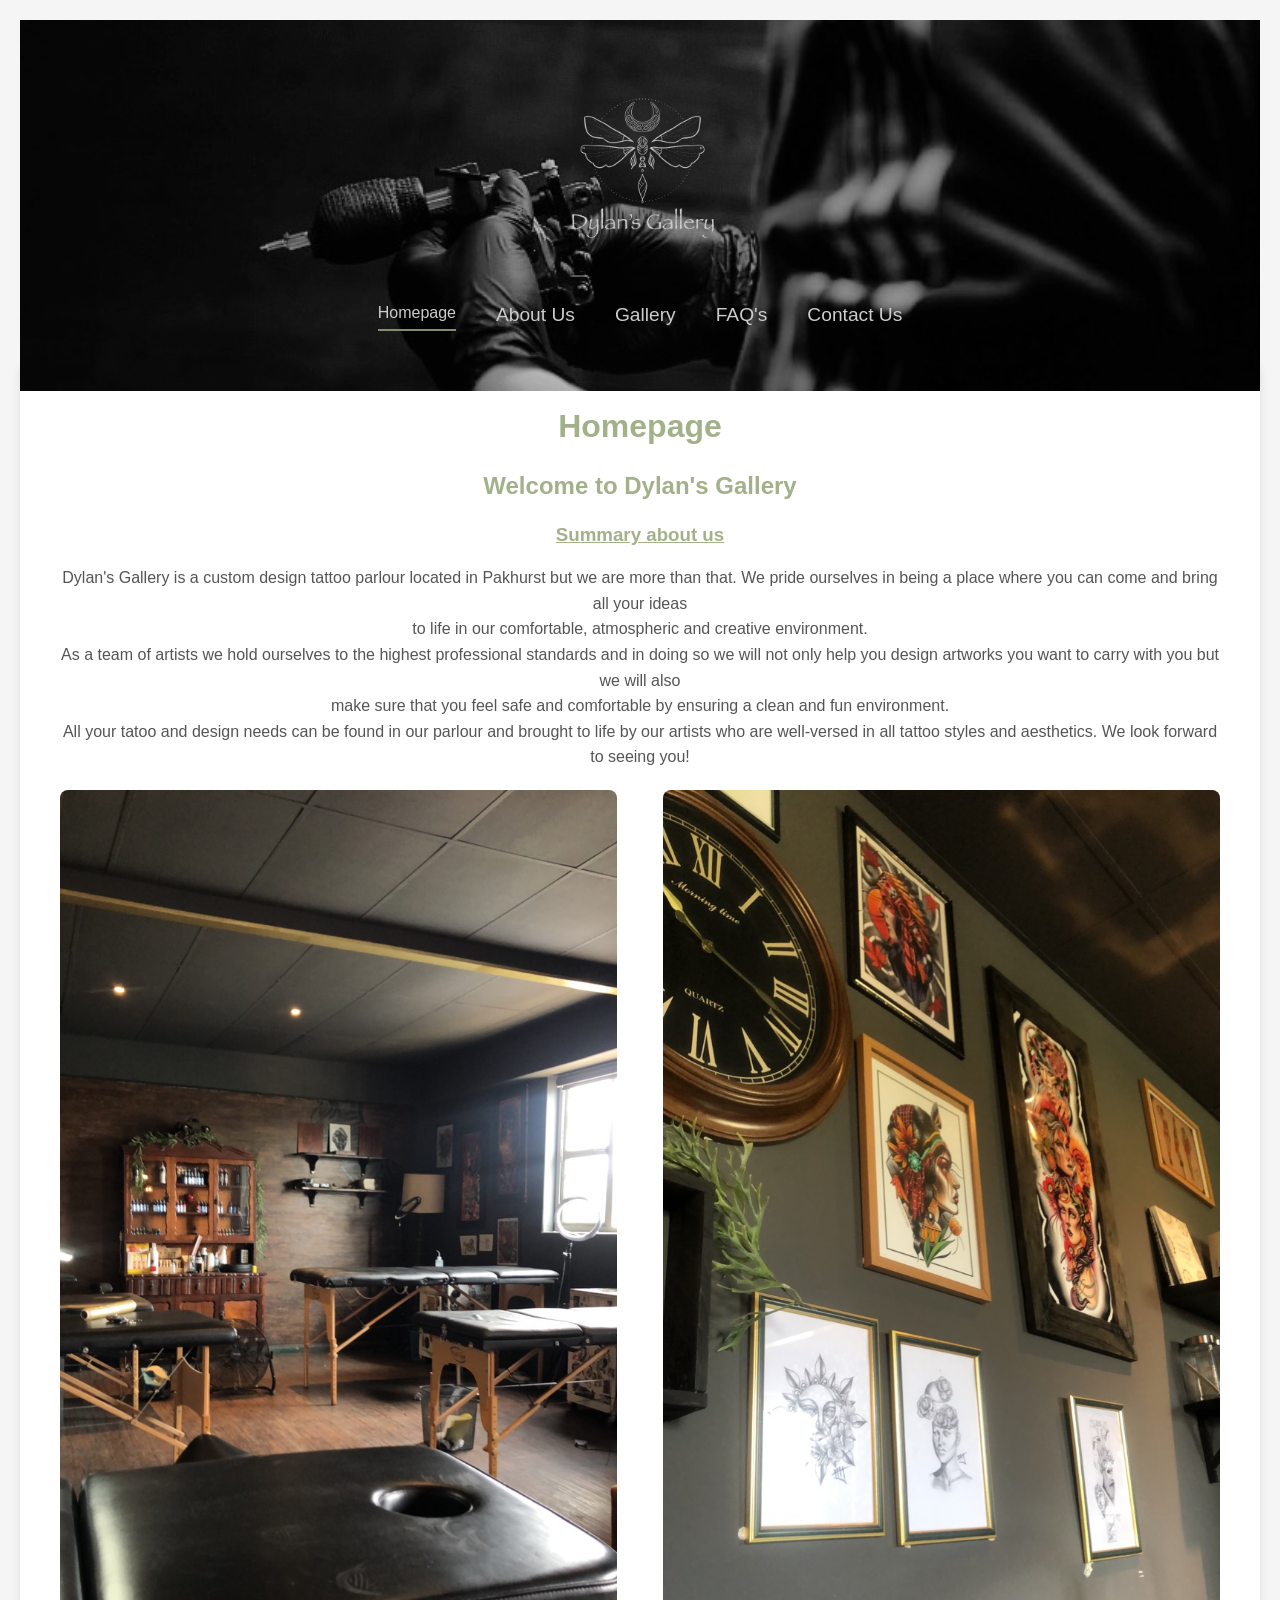
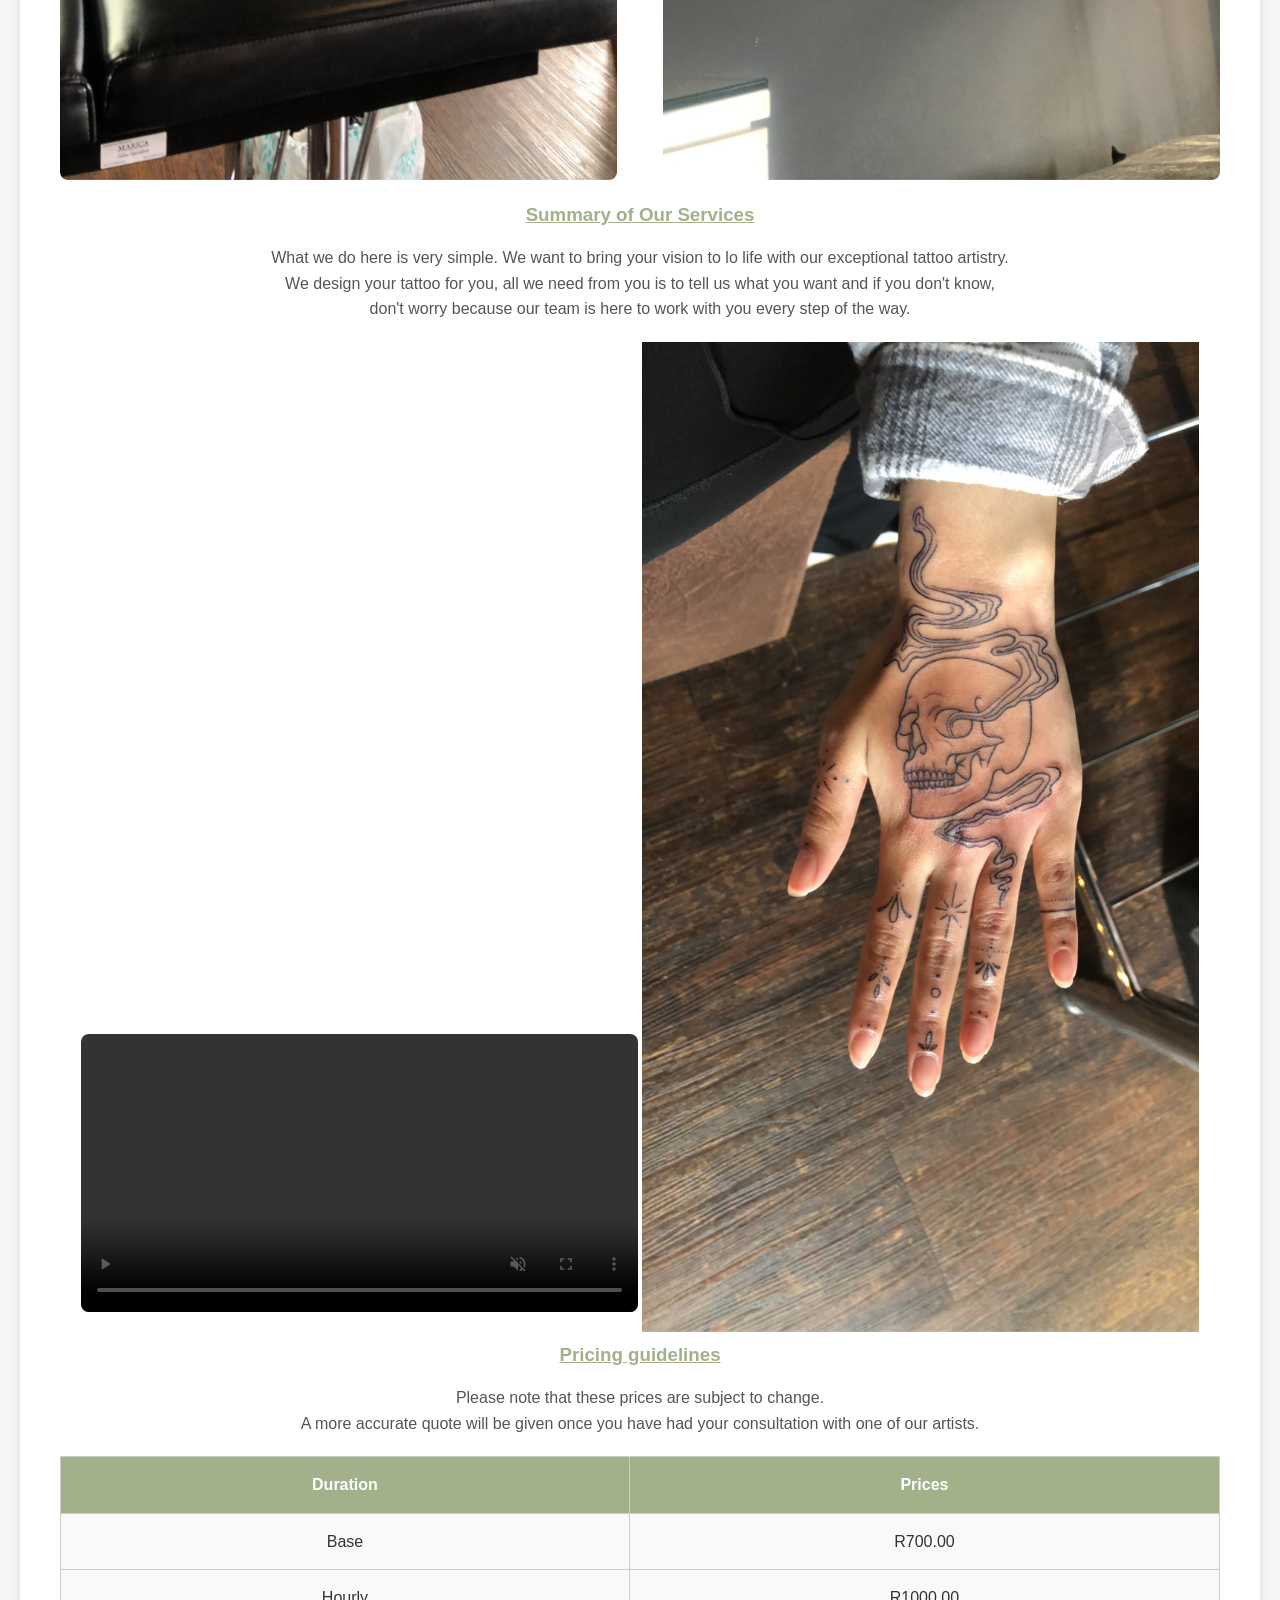
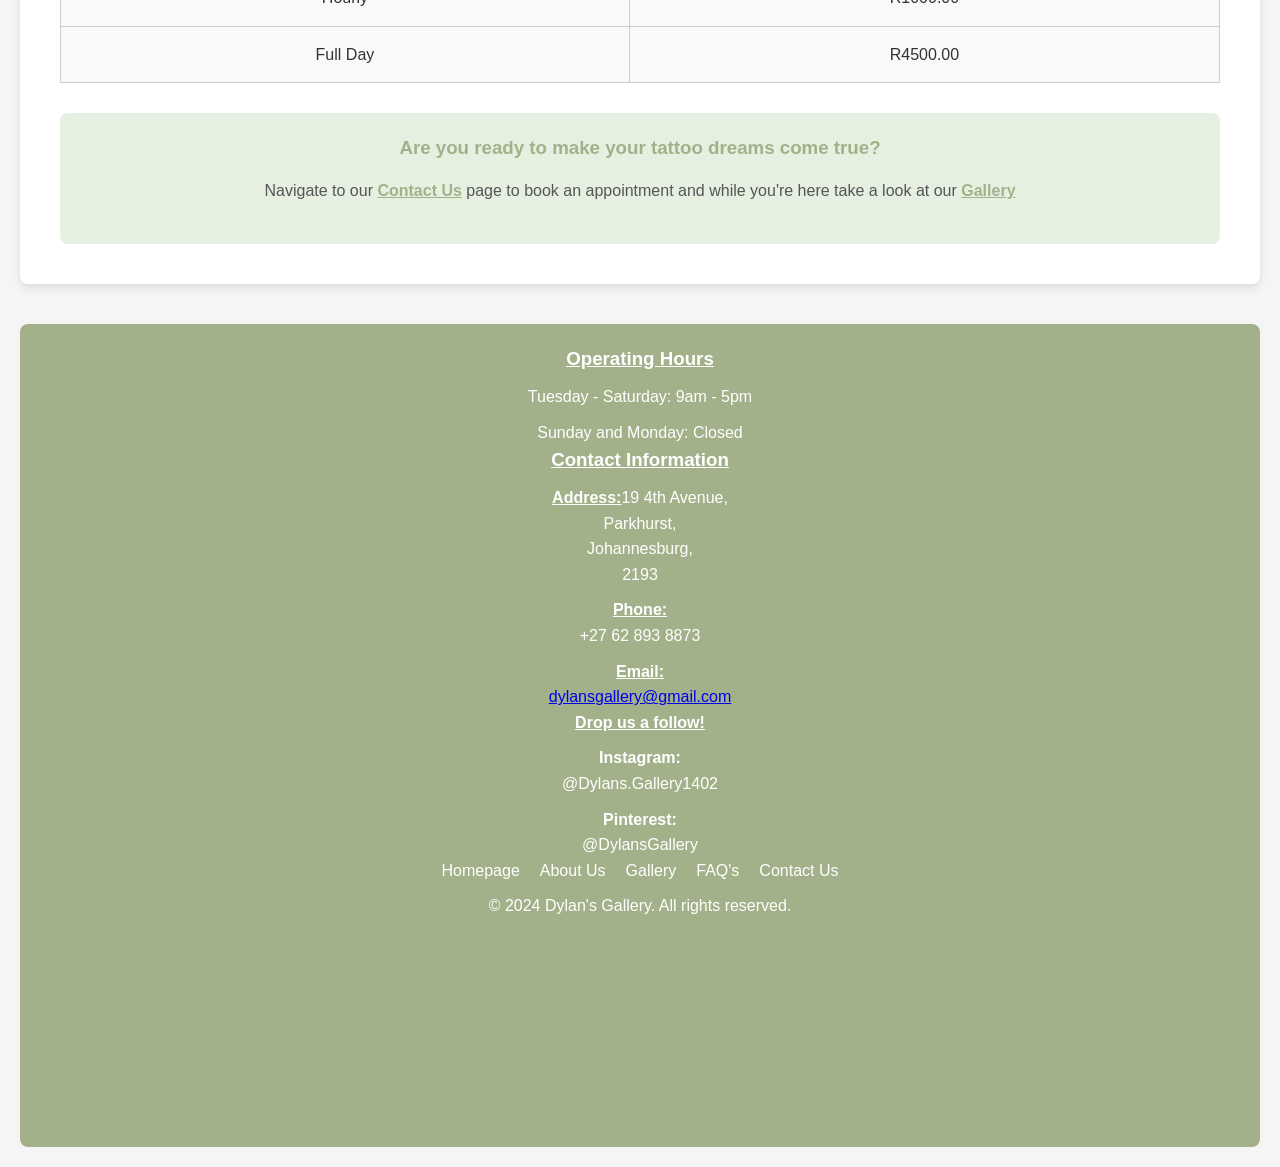
<file: index.html>
<!DOCTYPE html>
<html lang="en">
  <head>
    <meta charset="UTF-8" />
    <meta name="viewport" content="width=device-width, initial-scale=1.0" />
    <title>Dylan's Gallery | Home</title>
    <meta name="description" content="Dylan's Gallery is a tattoo parlour in
    Parkhurst where you can make all your tattoo dreams come true with our
    highly skilled and professional team of artists."/>
    <meta name="keywords" content=" tattoo, tattoos, fine line, japanese, realism,
    blackwork, tribal, art, artwork, tattoo shop, tattoo parlour"/>
    <link rel="stylesheet" href="styles.css" />
  </head>

  <body>
    <div id="wrapper">
      <header>
        <img src="_images/logo.png" alt="Dylan's Gallery Logo" height="150" width="150"/>

        <nav id="topNav">
          <ul>
            <li class="currentPage">Homepage</li>
            <li><a href="about_us.html">About Us</a></li>
            <li><a href="gallery.html">Gallery</a></li>
            <li><a href="faq.html">FAQ's</a></li>
            <li><a href="contact_us.html">Contact Us</a></li>
          </ul>
        </nav>
      </header>

      <main>
        <div id="homeInfo">
          <h1>Homepage</h1>

          <h2>Welcome to Dylan's Gallery</h2>

          <h3><u>Summary about us</u></h3>
          <p>
            Dylan's Gallery is a custom design tattoo parlour located in
            Pakhurst but we are more than that. We pride ourselves in being a
            place where you can come and bring all your ideas<br />
            to life in our comfortable, atmospheric and creative environment.<br />As
            a team of artists we hold ourselves to the highest professional
            standards and in doing so we will not only help you design artworks
            you want to carry with you but we will also<br />
            make sure that you feel safe and comfortable by ensuring a clean and
            fun environment.<br />All your tatoo and design needs can be found
            in our parlour and brought to life by our artists who are
            well-versed in all tattoo styles and aesthetics. We look forward to
            seeing you!
          </p>

          <div class="image_container">
            <img src="_images/tattoo_parlour.JPG" alt="Dyaln's Gallery tattoo parlour picture" height="700" width="800" />
            <img src="_images/parlour_wall.JPG" alt="Art work on the wall at Dylan's Gallery" height="700" width="800" />
          </div>

          <h3><u>Summary of Our Services</u></h3>
          <p>
            What we do here is very simple. We want to bring your vision to lo
            life with our exceptional tattoo artistry.<br />
            We design your tattoo for you, all we need from you is to tell us
            what you want and if you don't know,<br />
            don't worry because our team is here to work with you every step of
            the way.
          </p>

          <video src="_videos/skull_stencil.MOV" alt="Video of hand tattoo stencil being done at Dyaln's Gallery" autoplay controls height="auto" width="40%" loop muted preload="auto"></video>
          <img src="_images/skull_tattoo.JPG" alt="Skull tattoo on hand at Dylan's Gallery" height="auto" width="48%" />

          <h3><u>Pricing guidelines</u></h3>
          <p>
            Please note that these prices are subject to change.<br />A more
            accurate quote will be given once you have had your consultation
            with one of our artists.
          </p>
          <table>
            <thread>
              <tr>
                <th>Duration</th>
                <th>Prices</th>
              </tr>
            </thread>
            <tbody>
              <tr>
                <td>Base</td>
                <td>R700.00</td>
              </tr>
              <tr>
                <td>Hourly</td>
                <td>R1000.00</td>
              </tr>
              <tr>
                <td>Full Day</td>
                <td>R4500.00</td>
              </tr>
            </tbody>
          </table>

          <div class="backgroundSection">
            <h3>Are you ready to make your tattoo dreams come true?</h3>
            <p>
              Navigate to our <a href="contact_us.html">Contact Us</a> page to
              book an appointment and while you're here take a look at our
              <a href="gallery.html">Gallery</a>
            </p>
          </div>
        </div>
      </main>

      <footer>
        <h3><u> Operating Hours</u></h3>
        <p>Tuesday - Saturday: 9am - 5pm</p>
        <p>Sunday and Monday: Closed</p>

        <h3><u>Contact Information</u></h3>
        <p><b><u>Address:</u></b>19 4th Avenue,<br />Parkhurst,<br />Johannesburg,<br />2193</p>
        <p><b><u>Phone:</u></b><br />+27 62 893 8873</p>
        <p><b><u>Email:</u></b><br /><a href="malito:dylansgallery@gmail.com">dylansgallery@gmail.com</a></p>

        <b><u>Drop us a follow!</u></b>
        <p><b>Instagram:</b><br /><ahref="https://www.instrgram.com/cayd.s"target="_blank">@Dylans.Gallery1402</a></p>
        <p><b>Pinterest:</b><br /><ahref="https://pin.it/5fC5rFUg5"target="_blank">@DylansGallery</a></p>

        <nav id="bottomNav">
          <ul>
            <li><a href="index.html">Homepage</a></li>
            <li><a href="about_us.html">About Us</a></li>
            <li><a href="gallery.html">Gallery</a></li>
            <li><a href="faq.html">FAQ's</a></li>
            <li><a href="contact_us.html">Contact Us</a></li>
          </ul>
        </nav>

        <p>&copy; 2024 Dylan's Gallery. All rights reserved.</p>

          <iframe src="https://docs.google.com/forms/d/e/1FAIpQLSfgOdADYVBfERky8SqoRmW55_Fp8nMXBBwi-UIzolG08Lnr5A/viewform?embedded=true"width="640"height="617"frameborder="0" marginheight="0"marginwidth="0">Loading…</iframe>
      </footer>

    </div>

  </body>
  
</html>
</file>
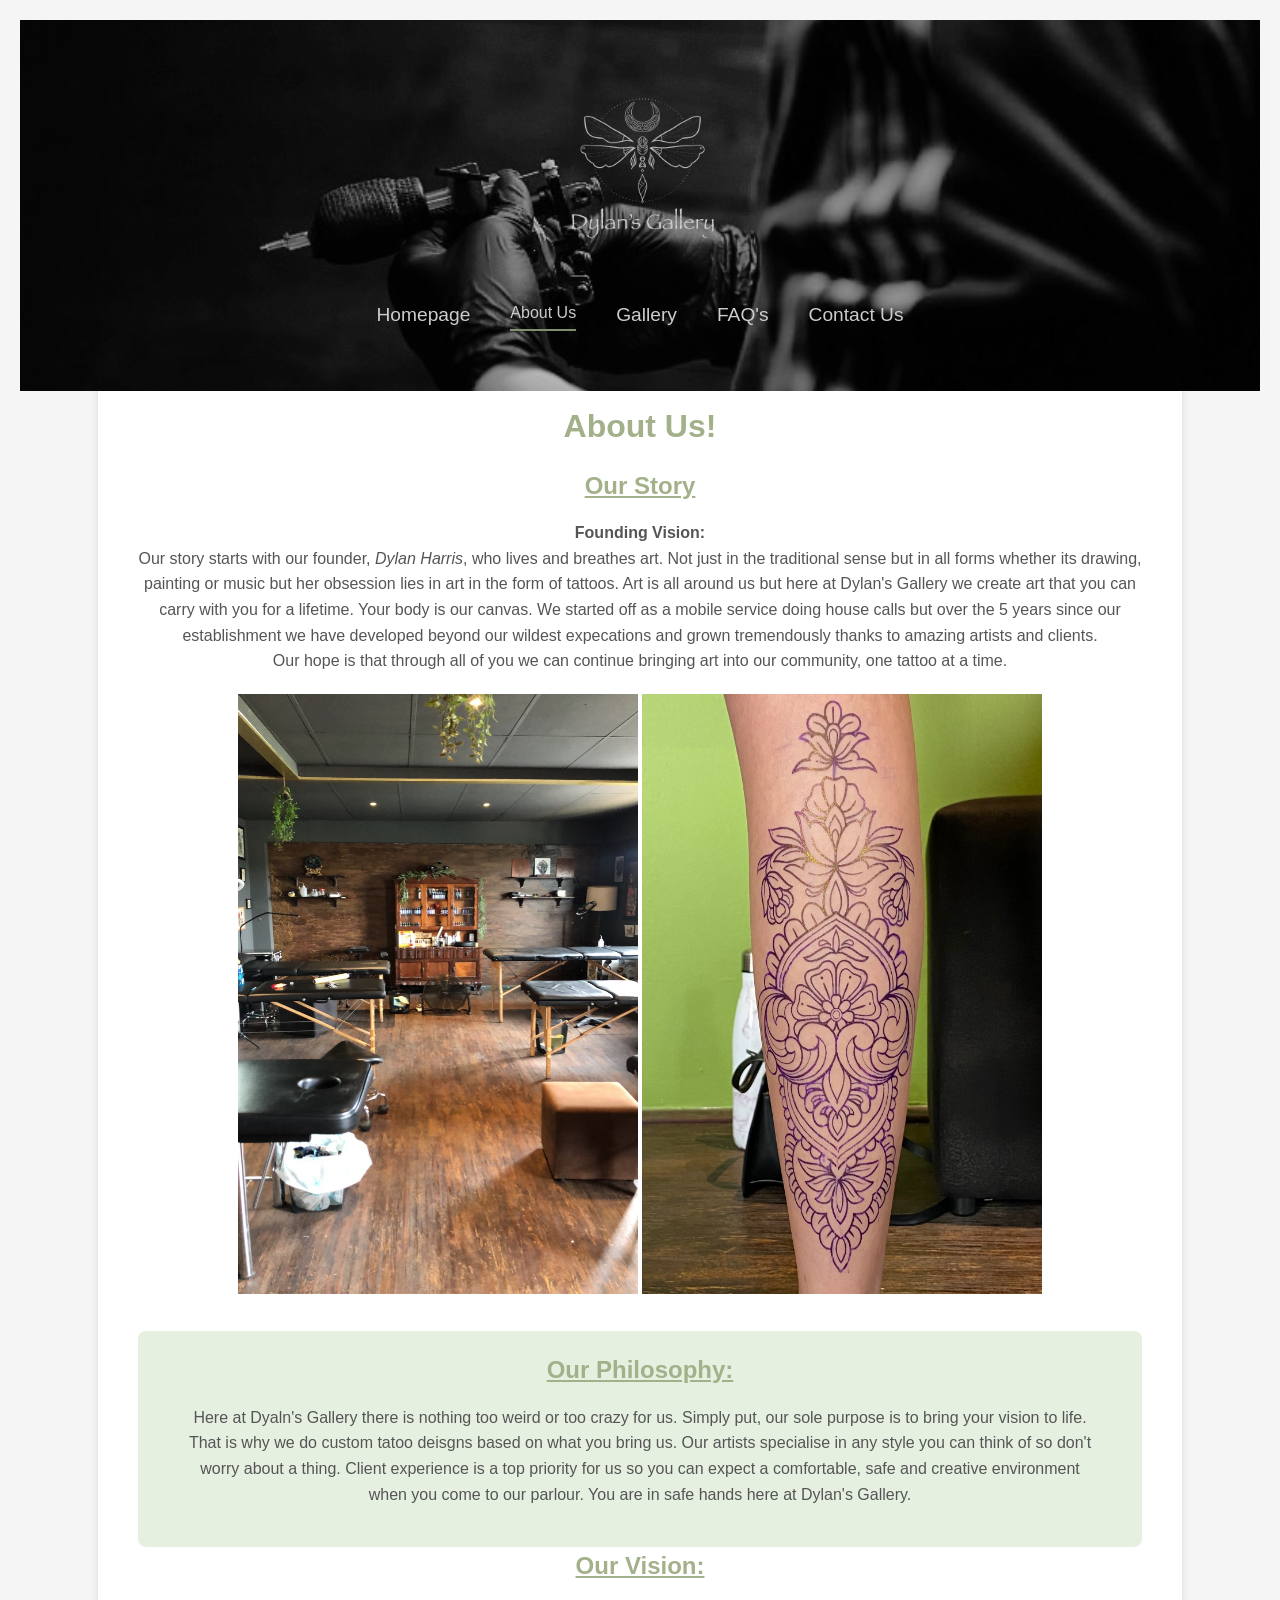
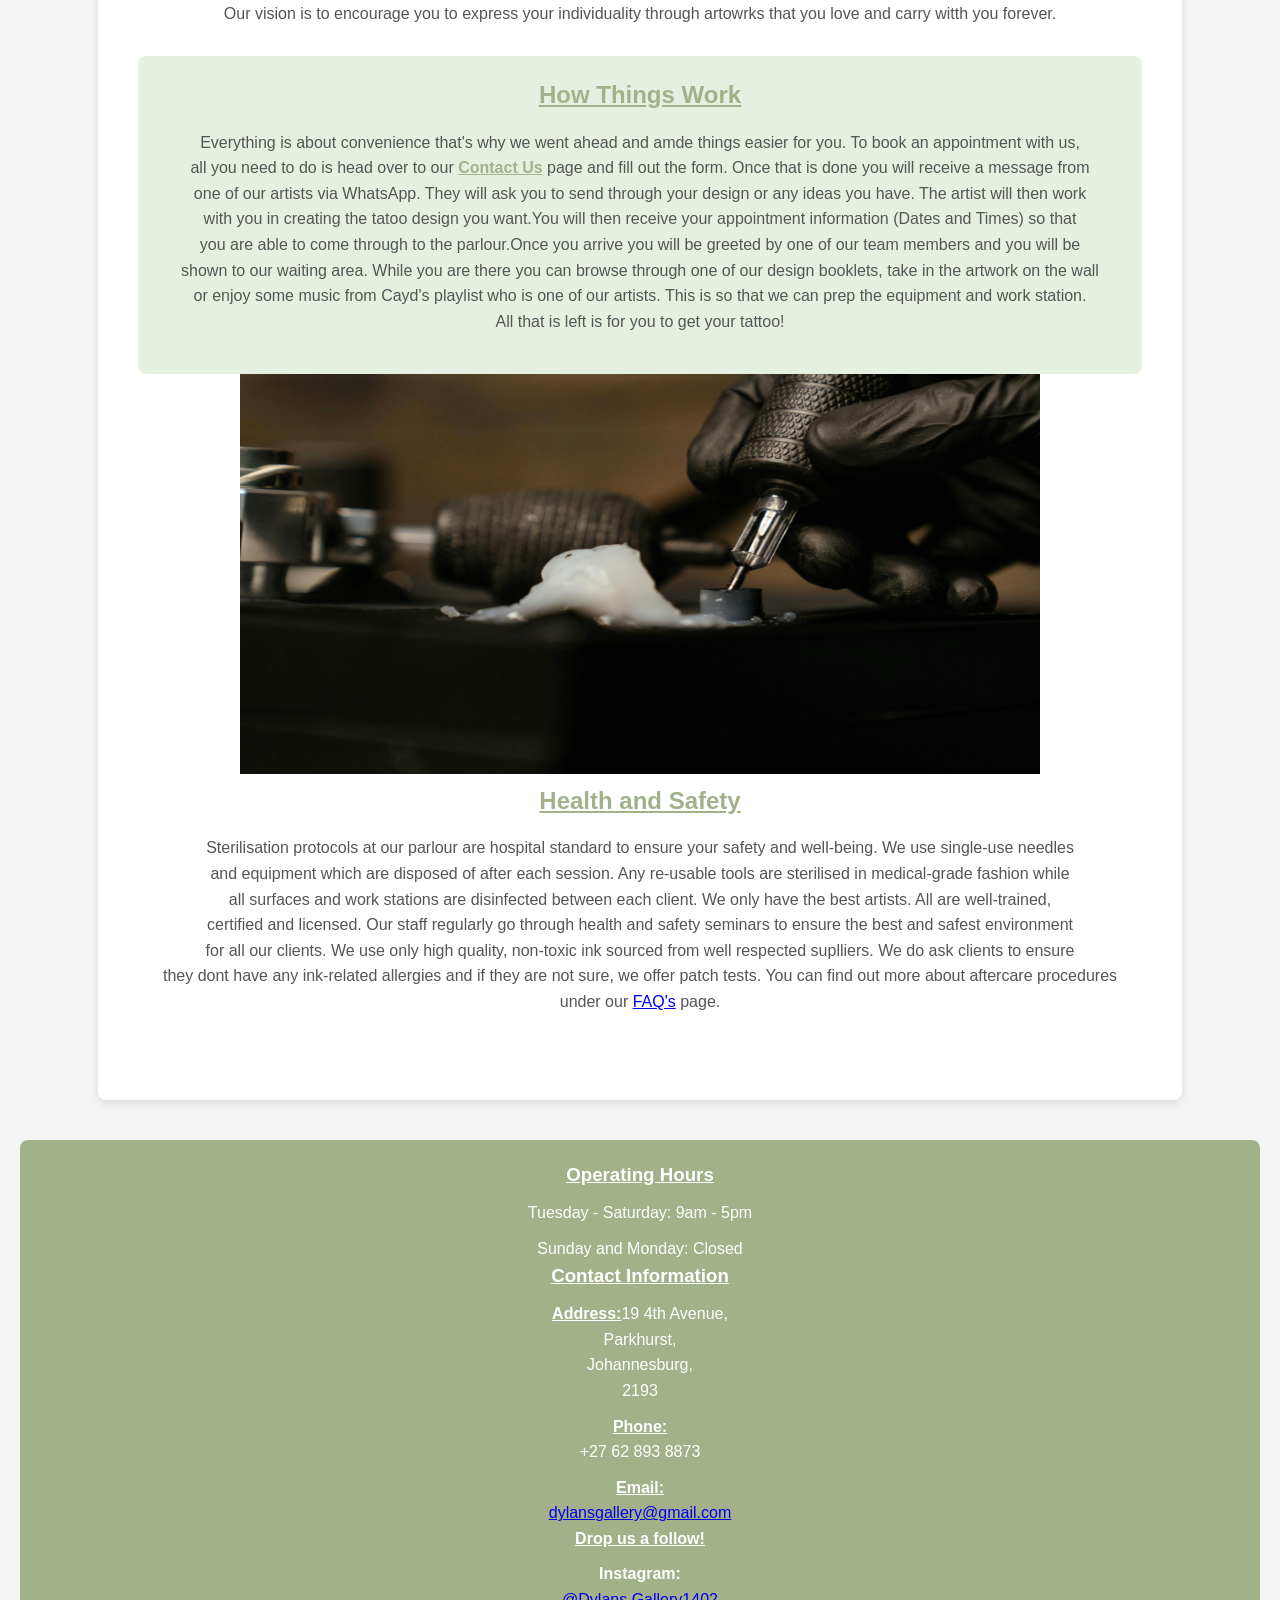
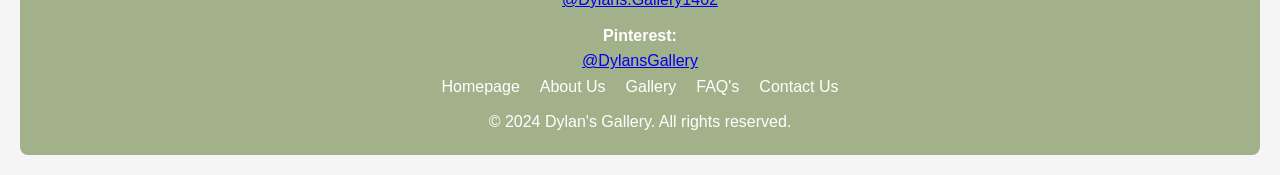
<file: about_us.html>
<!DOCTYPE html>
<html lang="en">
<head>
    <meta charset="UTF-8">
    <meta name="viewport" content="width=device-width, initial-scale=1.0">
    <title>Dylan's Gallery | About Us</title>
    <meta name="description" content="Dylan's Gallery is a tattoo parlour in
    Parkhurst where you can make all your tattoo dreams come true with our
    highly skilled and professional team of artists."/>
    <meta name="keywords" content=" tattoo, tattoos, fine line, japanese, realism,
    blackwork, tribal, art, artwork, tattoo shop, tattoo parlour"/>
    <link rel="stylesheet" href="styles.css">
</head>
<body>
    <div id="wrapper">
        <header>
            <img src="_images/logo.png" height="150" width="150">
            <nav id="topNav">
                <ul>
                    <li><a href="index.html">Homepage</a></li>
                    <li class="currentPage">About Us</li>
                    <li><a href="gallery.html">Gallery</a></li>
                    <li><a href="faq.html">FAQ's</a></li>
                    <li><a href="contact_us.html">Contact Us</a></li>
                </ul>      
            </nav>
        </header>
    
        <main id="aboutUs">
    
            <h1>About Us!</h1>
    
            <h2><u>Our Story</u></h2>
            <p>
                <b>Founding Vision:</b><br>Our story starts with our founder, <dfn title="The loml">Dylan Harris</dfn>, who lives and breathes
                art. Not just in the traditional sense but in all forms whether its drawing,<br> painting or music but
                her obsession lies in art in the form of tattoos. Art is all around us but here at Dylan's Gallery
                we create art that you can<br> carry with you for a lifetime. Your body is our canvas. We started off 
                as a mobile service doing house calls but over the 5 years since our<br> establishment we have developed
                beyond our wildest expecations and grown tremendously thanks to amazing artists and clients.<br> Our hope 
                is that through all of you we can continue bringing art into our community, one tattoo at a time.
            </p>
    
            <img src="_images/tattoo_parlour2.JPG"  alt="Dyaln's Gallery tattoo parlour picture" height="600" width="400">
            <img src="_images/leg_stencil.png"  alt=" Leg tatoo stencil at Dyaln's Gallery" height="600" width="400">
    
            <div class="backgroundSection">
                <h2><u>Our Philosophy:</u></h2>
                <p>
                    Here at Dyaln's Gallery there is nothing too weird or too crazy for us. Simply put, our sole purpose
                    is to bring your vision to life.<br> That is why we do custom tatoo deisgns based on what you bring us.
                    Our artists specialise in any style you can think of so don't<br> worry about a thing. Client experience
                    is a top priority for us so you can expect a comfortable, safe and creative environment<br> when you come
                    to our parlour. You are in safe hands here at Dylan's Gallery.
                </p>
        
            </div>
            <h2><u>Our Vision:</u></h2>
            <p>
                Our vision is to encourage you to express your individuality through artowrks that you love and carry witth you forever.
            </p>
    
            <div class="backgroundSection">
                <h2><u>How Things Work</u></h2>
                <p>
                    Everything is about convenience that's why we went ahead and amde things easier for you. To book an
                    appointment with us,<br> all you need to do is head over to our <a href="contact_us.html">Contact Us</a>
                    page and fill out the form. Once that is done you will receive a message from<br> one of our artists via
                    WhatsApp. They will ask you to send through your design or any ideas you have. The artist will then
                    work<br> with you in creating the tatoo design you want.You will then receive your appointment information 
                    (Dates and Times) so that<br> you are able to come through to the parlour.Once you arrive you will be
                    greeted by one of our team members and you will be<br> shown to our waiting area. While you are there you
                    can browse through one of our design booklets, take in the artwork on the wall<br> or enjoy some music from
                    Cayd's playlist who is one of our artists. This is so that we can prep the equipment and work station.<br>
                    All that is left is for you to get your tattoo!
                </p>
            </div>
    
            <img src="_images/tattoo_needle.png"  alt="Dyaln's Gallery tattoo needle" height="400" width="800">
    
            <h2><u>Health and Safety</u></h2>
            <p>
                Sterilisation protocols at our parlour are hospital standard to ensure your safety and well-being. We 
                use single-use needles<br> and equipment which are disposed of after each session. Any re-usable tools are 
                sterilised in medical-grade fashion while<br> all surfaces and work stations are disinfected between each client.
                We only have the best artists. All are well-trained,<br> certified and licensed. Our staff regularly go through
                health and safety seminars to ensure the best and safest environment<br> for all our clients. We use only high
                quality, non-toxic ink sourced from well respected suplliers. We do ask clients to ensure<br> they dont have any 
                ink-related allergies and if they are not sure, we offer patch tests. You can find out more about aftercare 
                procedures<br> under our <a href="faq.html">FAQ's</a> page.
            </p>
            <br class=”clearFix”>
        </main>
    
        <footer>
            <h3><u> Operating Hours</u></h3>
            <p>Tuesday - Saturday: 9am - 5pm</p>
            <p>Sunday and Monday: Closed</p>

            <h3><u>Contact Information</u></h3>
            <p><b><u>Address:</u></b>19 4th Avenue,<br>Parkhurst,<br>Johannesburg,<br>2193</p>
            <p><b><u>Phone:</u></b><br>+27 62 893 8873</p>
            <p><b><u>Email:</u></b><br><a href="malito:dylansgallery@gmail.com">dylansgallery@gmail.com</a></p>
    
            <b><u>Drop us a follow!</u></b>
            <p><b>Instagram:</b><br><a href="https://www.instrgram.com/cayd.s" target="_blank">@Dylans.Gallery1402</a></p>
            <p><b>Pinterest:</b><br><a href="https://pin.it/5fC5rFUg5" target="_blank">@DylansGallery</a></p>
    
            <nav id="bottomNav">
                <ul>
                    <li><a href="index.html">Homepage</a></li>
                    <li><a href="about_us.html">About Us</a></li>
                    <li><a href="gallery.html">Gallery</a></li>
                    <li><a href="faq.html">FAQ's</a></li>
                    <li><a href="contact_us.html">Contact Us</a></li>
                </ul>
            </nav>
            
            <p>&copy; 2024 Dylan's Gallery. All rights reserved.</p>
        </footer>
    </div>
    
</body>
</html>
</file>
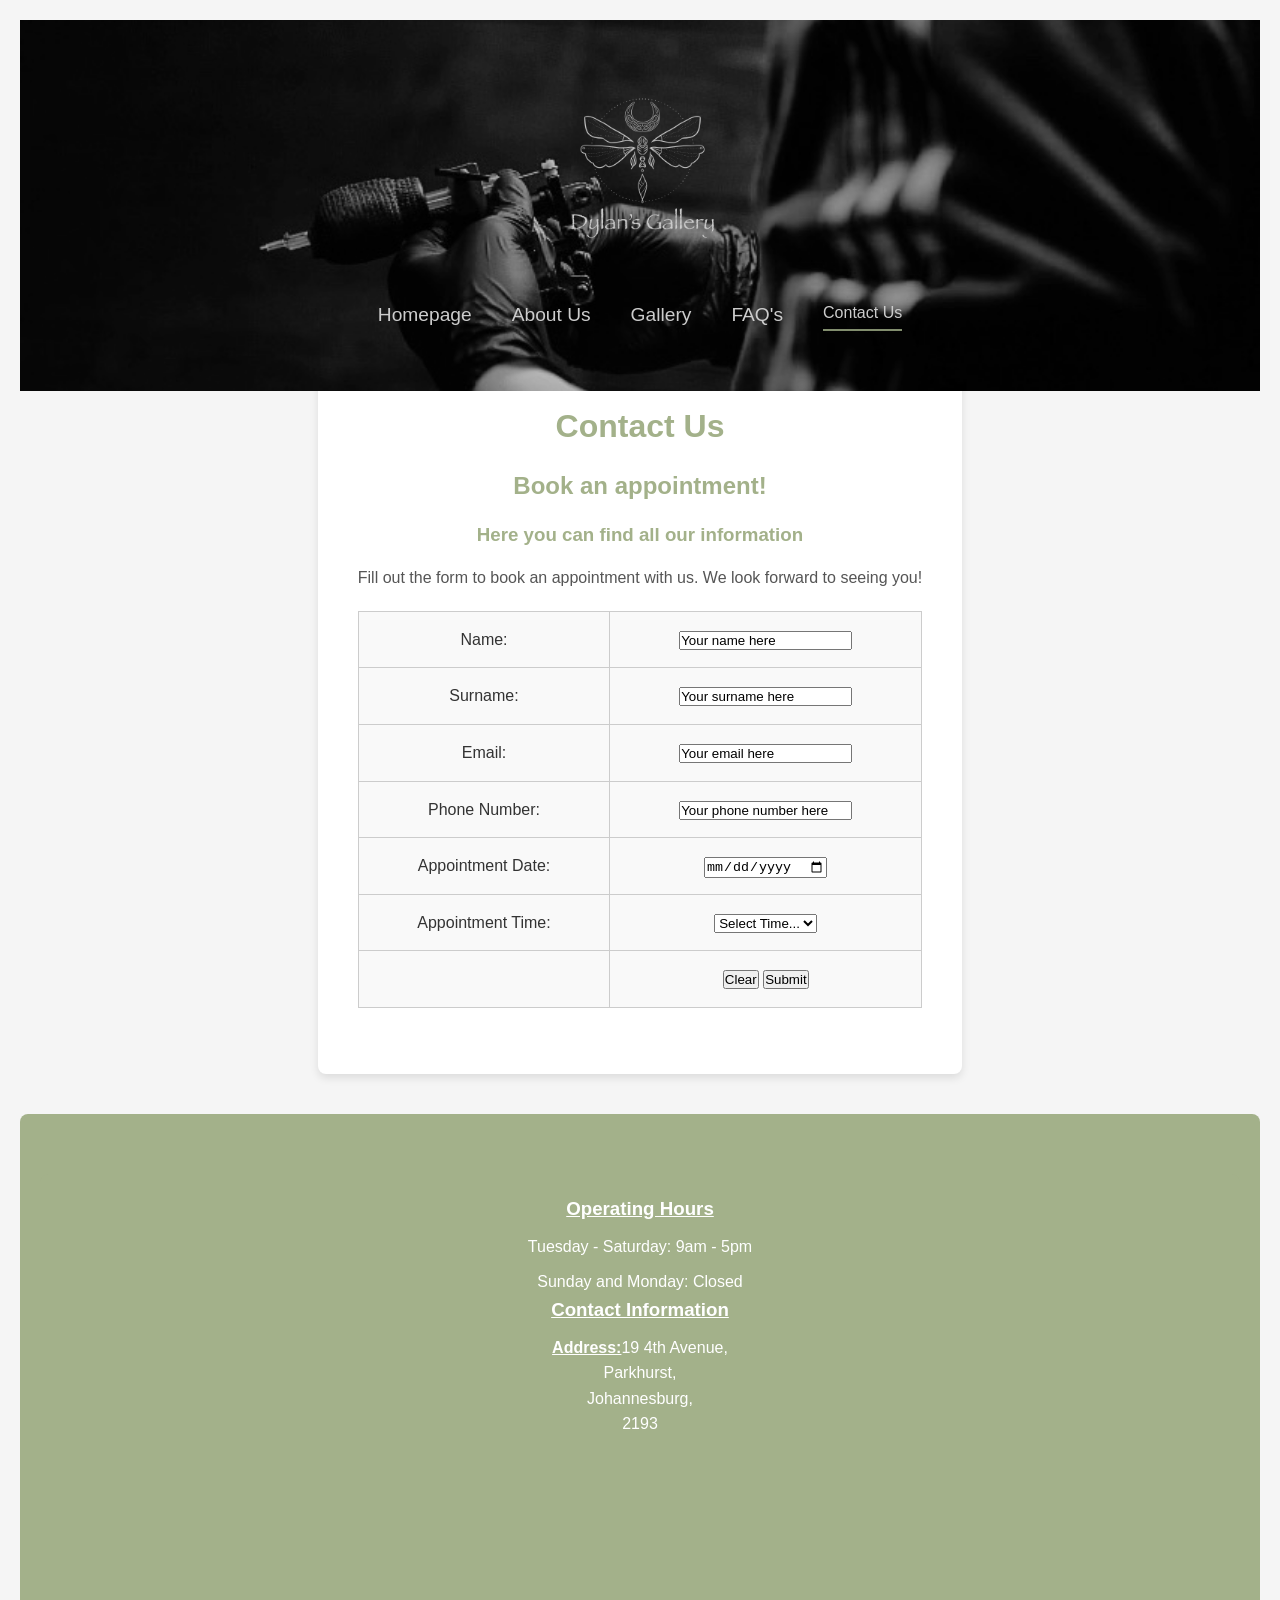
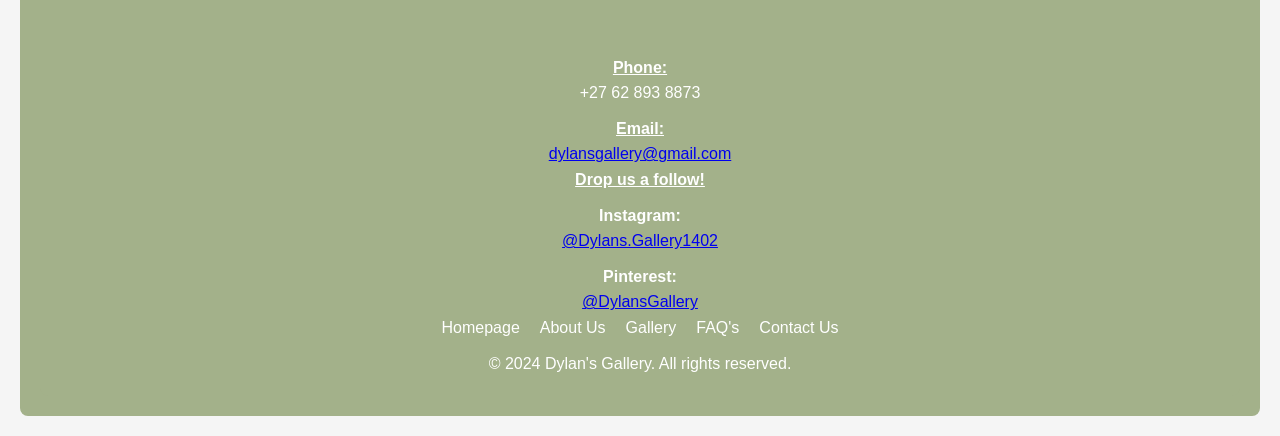
<file: contact_us.html>
<!DOCTYPE html>
<html lang="en">
<head>
    <meta charset="UTF-8">
    <meta name="viewport" content="width=device-width, initial-scale=1.0">
    <title>Dylan's Gallery | Contact Us</title>
    <meta name="description" content="Dylan's Gallery is a tattoo parlour in
    Parkhurst where you can make all your tattoo dreams come true with our
    highly skilled and professional team of artists."/>
    <meta name="keywords" content=" tattoo, tattoos, fine line, japanese, realism,
    blackwork, tribal, art, artwork, tattoo shop, tattoo parlour"/>
    <link rel="stylesheet" href="styles.css">
</head>
<body>

    <div id="wrapper">
        <header>
            <img src="_images/logo.png" alt="Dylan's Gallery Logo" height="150" width="150">
    
            <nav id="topNav">
                <ul>
                    <li><a href="index.html">Homepage</a></li>
                    <li><a href="about_us.html">About Us</a></li>
                    <li><a href="gallery.html">Gallery</a></li>
                    <li><a href="faq.html">FAQ's</a></li>
                    <li class="currentPage">Contact Us</li>
                </ul>      
            </nav>
        </header>
    
        <main>
            <h1>Contact Us</h1>
            <h2>Book an appointment!</h2>
            <h3>Here you can find all our information</h3>
            <p>
                Fill out the form to book an appointment with us. We look forward to seeing you!
            </p>
    
            <form action="malito:dyalnsgallery@gmail.com">
                <table>
                    <tr>
                        <td><label for="myName">Name:</label></td>
                        <td><input type="text" name="myName" id="myName" value="Your name here" onfocus="this.value=''" required></td>
                    </tr>
                    <tr>
                        <td><label for="mySurname">Surname:</label></td>
                        <td><input type="text" name="mySurname" id="mySurname" value="Your surname here" onfocus="this.value=''" required></td>
                    </tr>
                    <tr>
                        <td><label for="myEmail">Email:</label></td>
                        <td><input type="email" name="myEmail" id="myEmail" value="Your email here" onfocus="this.value=''" required></td>
                    </tr>
                    <tr>
                        <td><label for="myPhone">Phone Number:</label></td>
                        <td><input type="tel" name="myPhone" id="myPhone" value="Your phone number here" onfocus="this.value=''" required></td>
                    </tr>
                    <tr>
                        <td><label for="appointmentDate">Appointment Date:</label></td>
                        <td><input type="date" name="appointmentDate" id="appointmentDate" required></td>
                    </tr>
                    <tr>
                        <td><label for="appointmentTime">Appointment Time: </label></td>
                        <td>
                            <select name="appointmentTime" id="appointmentTime" required>
                                <option value="">Select Time...</option>
                                <option value="09:00">09:00 AM</option>
                                <option value="10:00">10:00 AM</option>
                                <option value="11:00">11:00 AM</option>
                                <option value="12:00">12:00 PM</option>
                                <option value="13:00">01:00 PM</option>
                                <option value="14:00">02:00 PM</option>
                                <option value="15:00">03:00 PM</option>
                                <option value="16:00">04:00 PM</option>
                                <option value="17:00">05:00 PM</option>
                            </select>
                        </td>
                    </tr>
                    <tr>
                        <td></td>
                        <td>
                            <input type="reset" value="Clear">
                            <input type="submit" value="Submit" onclick="validateForm()">
                        </td>
                    </tr>
                </table>

            </form>
    
            <br class=”clearFix”>
        </main>
    
        <footer>
            <footer>
                <h3><u> Operating Hours</u></h3>
                <p>Tuesday - Saturday: 9am - 5pm</p>
                <p>Sunday and Monday: Closed</p>

                <h3><u>Contact Information</u></h3>
                <p><b><u>Address:</u></b>19 4th Avenue,<br>Parkhurst,<br>Johannesburg,<br>2193</p>
                <iframe src="https://www.google.com/maps/embed?pb=!1m18!1m12!1m3!1d2174.451317341966!2d28.01717612139786!3d-26.140764166245134!2m3!1f0!2f0!3f0!3m2!1i1024!2i768!4f13.1!3m3!1m2!1s0x1e950b6040f45a79%3A0xee22d55f7df11eeb!2s19%204th%20Ave%2C%20Parkhurst%2C%20Johannesburg%2C%202193!5e0!3m2!1sen!2sza!4v1723730455080!5m2!1sen!2sza" width="600" height="450" style="border:0;" allowfullscreen="" loading="lazy" referrerpolicy="no-referrer-when-downgrade"></iframe>
                <p><b><u>Phone:</u></b><br>+27 62 893 8873</p>
                <p><b><u>Email:</u></b><br><a href="malito:dylansgallery@gmail.com">dylansgallery@gmail.com</a></p>
        
                <b><u>Drop us a follow!</u></b>
                <p><b>Instagram:</b><br><a href="https://www.instrgram.com/cayd.s" target="_blank">@Dylans.Gallery1402</a></p>
                <p><b>Pinterest:</b><br><a href="https://pin.it/5fC5rFUg5" target="_blank">@DylansGallery</a></p>
            
                <nav id="bottomNav">
                    <ul>
                        <li><a href="index.html">Homepage</a></li>
                        <li><a href="about_us.html">About Us</a></li>
                        <li><a href="gallery.html">Gallery</a></li>
                        <li><a href="faq.html">FAQ's</a></li>
                        <li><a href="contact_us.html">Contact Us</a></li>
                    </ul>
                </nav>
                
                <p>&copy; 2024 Dylan's Gallery. All rights reserved.</p>
        </footer>
    </div>

    <script>
        function validateForm() {
            var validateName = document.getElementById("myName") .value;
            if (validateName == "Your name here" || validateName == ""){
                alert("Please enter your name");
            }

            var validateName = document.getElementById("mySurname") .value;
            if (validateName == "Your surname here" || validateName == ""){
                alert("Please enter your surname");
            }

            var validateEmail = document.getElementById("myEmail").value;
            if (validateEmail.includes ("@") && validateEmail.includes(".")){}
            else{alert("Not a valid email address")}
        }
    </script>
    
</body>
</html>
</file>
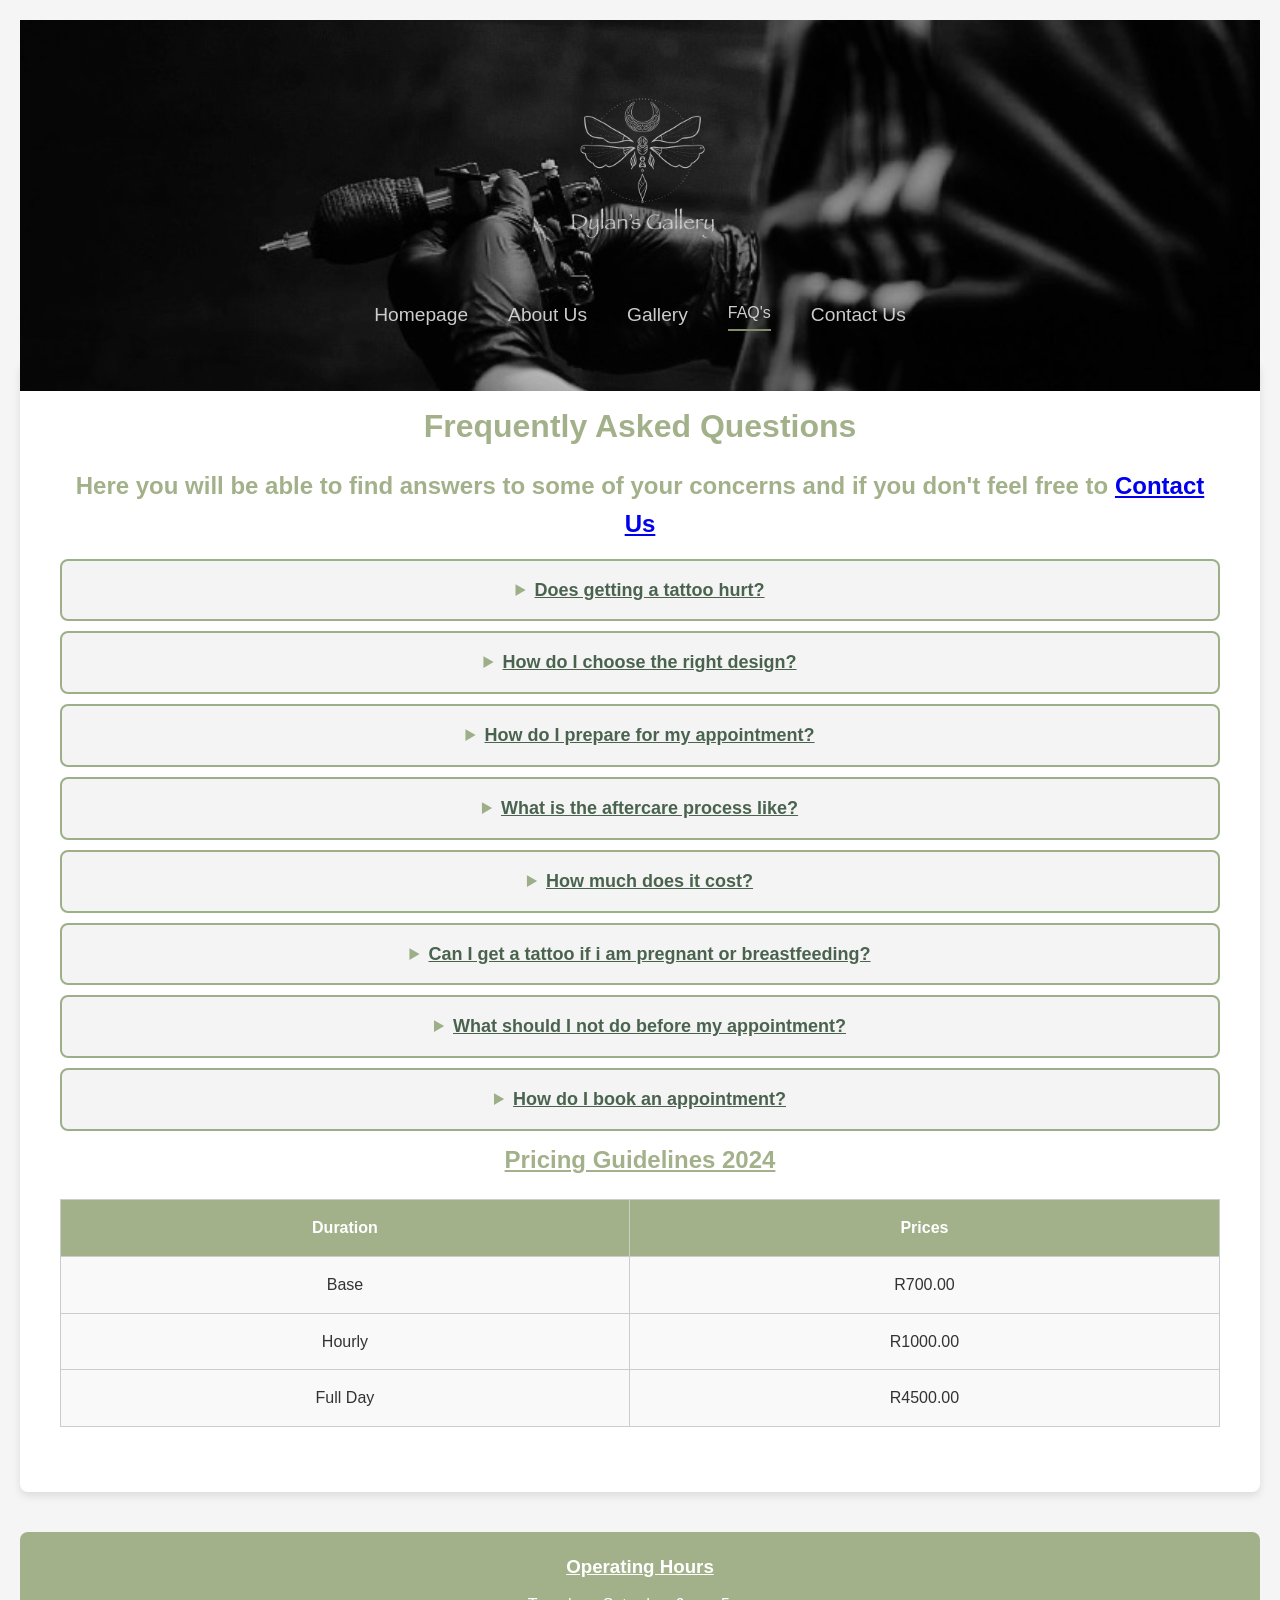
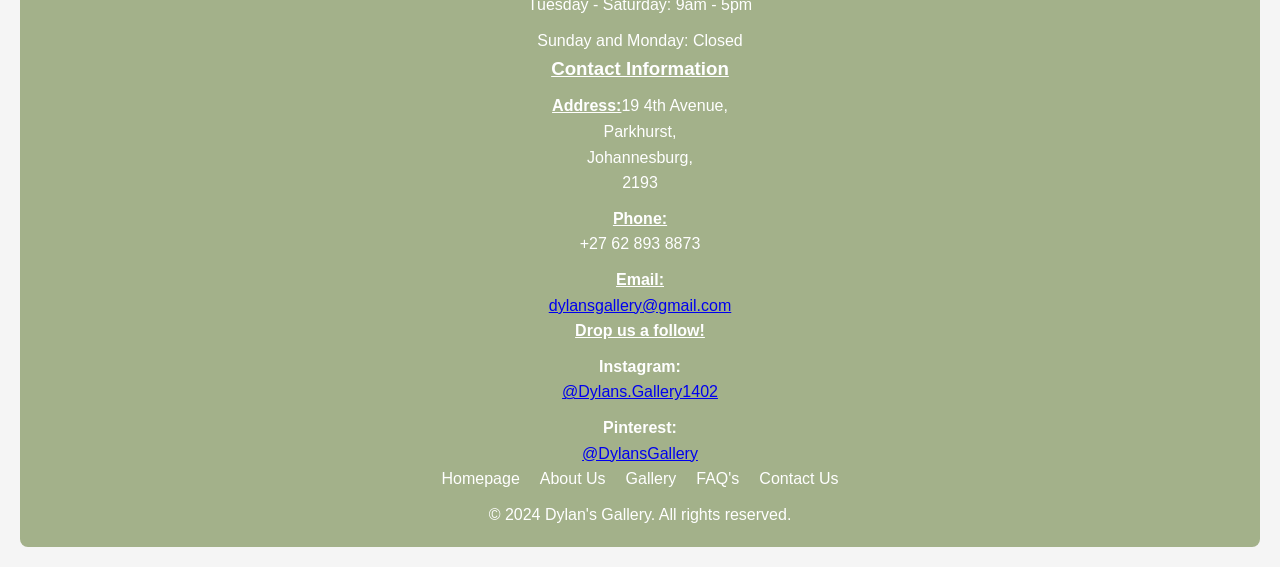
<file: faq.html>
<!DOCTYPE html>
<html lang="en">
<head>
    <meta charset="UTF-8">
    <meta name="viewport" content="width=device-width, initial-scale=1.0">
    <title>Dylan's Gallery | FAQ's</title>
    <meta name="description" content="Dylan's Gallery is a tattoo parlour in
    Parkhurst where you can make all your tattoo dreams come true with our
    highly skilled and professional team of artists."/>
    <meta name="keywords" content=" tattoo, tattoos, fine line, japanese, realism,
    blackwork, tribal, art, artwork, tattoo shop, tattoo parlour"/>
    <link rel="stylesheet" href="styles.css">
</head>
<body>

    <div id="wrapper">
        <header>
            <img src="_images/logo.png" alt="Dylan's Gallery Logo" height="150" width="150">
            <nav id="topNav">
                <ul>
                    <li><a href="index.html">Homepage</a></li>
                    <li><a href="about_us.html">About Us</a></li>
                    <li><a href="gallery.html">Gallery</a></li>
                    <li class="currentPage">FAQ's</li>
                    <li><a href="contact_us.html">Contact Us</a></li>
                </ul>      
            </nav>
        </header>
    
        <main>
            <h1>Frequently Asked Questions</h1>
            <h2> Here you will be able to find answers to some of your concerns and if you don't feel free to <a href="contact_us.html">Contact Us</a></h2>
    
            <details>
                <summary><b><u>Does getting a tattoo hurt?</u></b></summary>
                <p>
                    the answer varies from person to person. It also depends on where you are getting the tattoo on your body 
                    and the size of it. Everyone's pain tolerance is different so you won't know until you try!
                </p>
            </details>
    
            <details>
                <summary><b><u>How do I choose the right design?</u></b></summary>
                <p>
                    We have a group of experienced artists who can assist you with this but the important thing is that you
                    choose a design that speaks to you and think about things like the size of the tattoo, the placement and 
                    how it makes you feel. 
                </p>
            </details>
    
            <details>
                <summary><b><u>How do I prepare for my appointment?</u></b></summary>
                <p>
                    Make sure you get enough sleep, have something to eat before you embark on this experience. Avoid alcohol
                    a day before and the day after getting your tattoo and don't overthink it.
                </p>
            </details>
    
            <details>
                <summary><b><u>What is the aftercare process like?</u></b></summary>
                <p>
                    Our artist will go through everything with you after you get your tattoo. Keep the wrapping on
                    for 3-4 hours after getting your tattoo. Do not scratch or pick at your tattoo. Avoid direct sunlight and soaking 
                    the tattoo in water. Clean your tattoo after the first 3-4 hours and then twice a day thereafter. Make sure 
                    to use fragrance free and sensitive skin soap like Dove. We recommend using Baby Epi Max lotion after each wash.
                </p>
            </details>
    
            <details>
                <summary><b><u>How much does it cost?</u></b></summary>
                <p>
                    You can refer to our pricing guidelines below and on our <a href="index.html">Homepage</a> page. Those prices may vary depending
                    on the size, complexity and whether you would like things like coloured ink on your tatoo. But don't worry
                    you will get a clear breakdown of the quote after you work with one of our artists on your design.
                </p>
            </details>
    
            <details>
                <summary><b><u>Can I get a tattoo if i am pregnant or breastfeeding?</u></b></summary>
                <p>
                    It is advised that you wait until after pregnancy and breastfeeding. 
                </p>
            </details>
    
            <details>
                <summary><b><u>What should I not do before my appointment?</u></b></summary>
                <p>
                    Avoid alcohol, caffeine or any blood thinning medication if it can be helped.
                </p>
            </details>
    
            <details>
                <summary><b><u>How do I book an appointment?</u></b></summary>
                <p>
                    You fill out the form on our <a href="contact_us.html">Contact Us</a> page. You will then
                    be contacted by one of our artists to send through your design, thereafter you will receive your
                    appointment information by Email.
                </p>
            </details>
    
            <h2><u>Pricing Guidelines 2024</u></h2>
    
            <table>
                <thread>
                    <tr>
                        <th>Duration</th>
                        <th>Prices</th>
                    </tr>
                </thread>
                <tbody>
                    <tr>
                        <td>Base </td>
                        <td>R700.00</td>
                    </tr>
                    <tr>
                        <td>Hourly</td>
                        <td>R1000.00</td>
                    </tr>
                    <tr>
                        <td>Full Day</td>
                        <td>R4500.00</td>
                    </tr>
                </tbody>
            </table>
    
            <br class=”clearFix”>
    
        </main>
    
        <footer>
            <h3><u> Operating Hours</u></h3>
            <p>Tuesday - Saturday: 9am - 5pm</p>
            <p>Sunday and Monday: Closed</p>

            <h3><u>Contact Information</u></h3>
            <p><b><u>Address:</u></b>19 4th Avenue,<br>Parkhurst,<br>Johannesburg,<br>2193</p>
            <p><b><u>Phone:</u></b><br>+27 62 893 8873</p>
            <p><b><u>Email:</u></b><br><a href="malito:dylansgallery@gmail.com">dylansgallery@gmail.com</a></p>
    
            <b><u>Drop us a follow!</u></b>
            <p><b>Instagram:</b><br><a href="https://www.instrgram.com/cayd.s" target="_blank">@Dylans.Gallery1402</a></p>
            <p><b>Pinterest:</b><br><a href="https://pin.it/5fC5rFUg5" target="_blank">@DylansGallery</a></p>
    
            <nav id="bottomNav">
                <ul>
                    <li><a href="index.html">Homepage</a></li>
                    <li><a href="about_us.html">About Us</a></li>
                    <li><a href="gallery.html">Gallery</a></li>
                    <li><a href="faq.html">FAQ's</a></li>
                    <li><a href="contact_us.html">Contact Us</a></li>
                </ul>
            </nav>
            
            <p>&copy; 2024 Dylan's Gallery. All rights reserved.</p>
        </footer>
        
    </body>
    </div>
</html>
</file>
<file: styles.css>
* {
    margin: 0;
    padding: 0;
    box-sizing: border-box;
}

body {
    font-family: 'Arial', sans-serif;
    background-color: #f5f5f5;
    color: #333;
    line-height: 1.6;
    text-align: center;
}

#wrapper {
    width: 100%;
    margin: 0 auto;
    padding: 20px;
    display: flex;
    flex-direction: column; 
    align-items: center;
}

header {
    background-image: url(_images/dylansgallery_heroshot.jpg); 
    background-size: cover;
    background-position: center;
    filter: brightness(0.8);
    padding: 50px 0;
    text-align: center;
    color: white;
    position: relative;
    width: 100%;
    z-index: 1;
}

header img {
    display: block;
    margin: 0 auto;
    border-radius: 50%;
    height: 200px;
    width: 200px;
    object-fit: contain;
    padding: 5px;
    border: none;
    background-color: transparent;
}

header h1 {
    font-size: 3em;
    margin-top: 20px;
}

#topNav {
    margin-top: 20px;
    padding: 10px 0;
}

#topNav ul {
    list-style-type: none;
    padding: 0;
    display: flex;
    justify-content: center;
}

#topNav ul li {
    margin: 0 20px;
}

#topNav ul li a {
    color: white;
    text-decoration: none;
    font-size: 1.2em;
    border-bottom: 2px solid transparent;
    padding-bottom: 5px;
    transition: all 0.3s ease;
}

#topNav ul li a:hover {
    border-bottom: 2px solid #a3b18a;
}

#topNav ul li.currentPage {
    border-bottom: 2px solid #a3b18a; 
}

main {
    padding: 40px;
    background-color: #ffffff;
    border-radius: 8px;
    box-shadow: 0 4px 8px rgba(0, 0, 0, 0.1);
    margin-top: -30px;
}

main h1, main h2, main h3 {
    color: #a3b18a; 
    margin-bottom: 15px;
}

main p {
    margin-bottom: 20px;
    color: #555;
}

main .image_container {
    display: flex;
    flex-wrap: wrap; 
    justify-content: space-between; 
    margin-top: 20px;
}

main .image_container img,
main video {
    border-radius: 8px;
    width: 48%; 
    height: auto;
    object-fit: cover;
    margin-bottom: 20px; 
}

.backgroundSection {
    background-color: #e6f0e1;
    padding: 20px;
    margin-top: 30px;
    border-radius: 8px;
    text-align: center;
}

.backgroundSection a {
    color: #a3b18a;
    font-weight: bold;
    text-decoration: underline;
}

table {
    width: 100%;
    border-collapse: collapse;
    margin-top: 20px;
}

table th, table td {
    padding: 15px;
    border: 1px solid #ccc;
}

table th {
    background-color: #a3b18a; 
    color: white;
}

table td {
    background-color: #f9f9f9;
    color: #333;
}

table tr:nth-child(even) {
    background-color: #e6f0e1;
}

footer {
    background-color: #a3b18a;
    padding: 20px;
    color: white;
    text-align: center;
    margin-top: 40px;
    border-radius: 8px;
    width: 100%;
    position: relative;
    z-index: 1;
}

footer nav ul {
    list-style-type: none;
    padding: 0;
    display: flex;
    justify-content: center;
}

footer nav ul li {
    margin: 0 10px;
}

footer nav ul li a {
    color: white;
    text-decoration: none;
    border-bottom: 1px solid transparent;
    transition: border-bottom 0.3s;
}

footer nav ul li a:hover {
    border-bottom: 1px solid white;
}

footer p {
    margin-top: 10px;
}

details {
    border: 2px solid #9caf88; 
    border-radius: 8px;
    padding: 10px;
    margin-bottom: 10px;
    background-color: #f4f4f4; 
    transition: background-color 0.3s ease;
}
  
details:hover {
    background-color: #e0e8d6; 
}
  
summary {
    font-size: 18px;
    font-weight: bold;
    cursor: pointer;
    color: #4a634e; 
    padding: 5px;
}
  
summary::marker {
    color: #9caf88; 
}
  
details[open] summary {
    border-bottom: 1px solid #9caf88;
    padding-bottom: 5px;
    margin-bottom: 5px;
}


.galleryContainer {
    display: flex;
    flex-wrap: wrap;
    justify-content: space-between; 
    gap: 20px; 
    width: 100%;
    padding: 10px;
    box-sizing: border-box;
}

.galleryContainer img, .galleryContainer video {
    width: 100%; 
    max-width: 450px; 
    height: 300px; 
    object-fit: cover;
    border-radius: 8px; 
    box-shadow: 0 4px 8px rgba(0,0,0,0.1); 
}

iframe {
    width: 500px;
    height: 200px;
}

@media only screen and (max-width: 960px) {

    #wrapper {
        width: 100%;
        padding: 10px; 
    }

    header {
        width: 100%; 
        height: auto; 
        padding: 20px 0; 
    }

    header img {
        width: 150px;
        height: auto; 
        margin: 0 auto;
        display: block; 
    }

    #topNav {
        flex-direction: column; 
        align-items: center; 
        margin-top: 20px;
        width: 100%; 
    }

    #topNav ul {
        flex-direction: column; 
        padding: 0; 
        align-items: center; 
    }

    #topNav ul li {
        display: block; 
        padding: 10px 0; 
    }

    main .image_container {
        flex-direction: column; 
        align-items: center; 
    }

    main .image_container img,
    main video {
        width: 100%; 
        height: auto; 
        margin-bottom: 20px; 
    }

    .galleryContainer {
        flex-direction: column; 
        align-items: center; 
        width: 100%; 
        gap: 10px; 
    }

    .galleryContainer img, .galleryContainer video {
        width: 100%; 
        height: auto; 
        max-width: 650px; 
        box-shadow: none; 
    }

    footer {
        width: 100%; 
        padding: 20px; 
        text-align: center; 
    }

    footer p {
        margin: 10px 0; 
        padding-left: 0; 
        text-align: center; 
    }

    #bottomNav {
        display: flex;
        flex-direction: column;
        align-items: center;
    }

    #bottomNav ul {
        flex-direction: column;
        padding: 0;
        margin: 0;
    }

    #bottomNav ul li {
        margin-bottom: 10px;
        display: block; 
        padding: 10px 0; 
    }

    iframe {
        width: 100%;
        height: auto;
    }

    iframe[src*="google.com/maps"] {
        width: 100%;
        height: 300px;
    }
    
}
</file>
